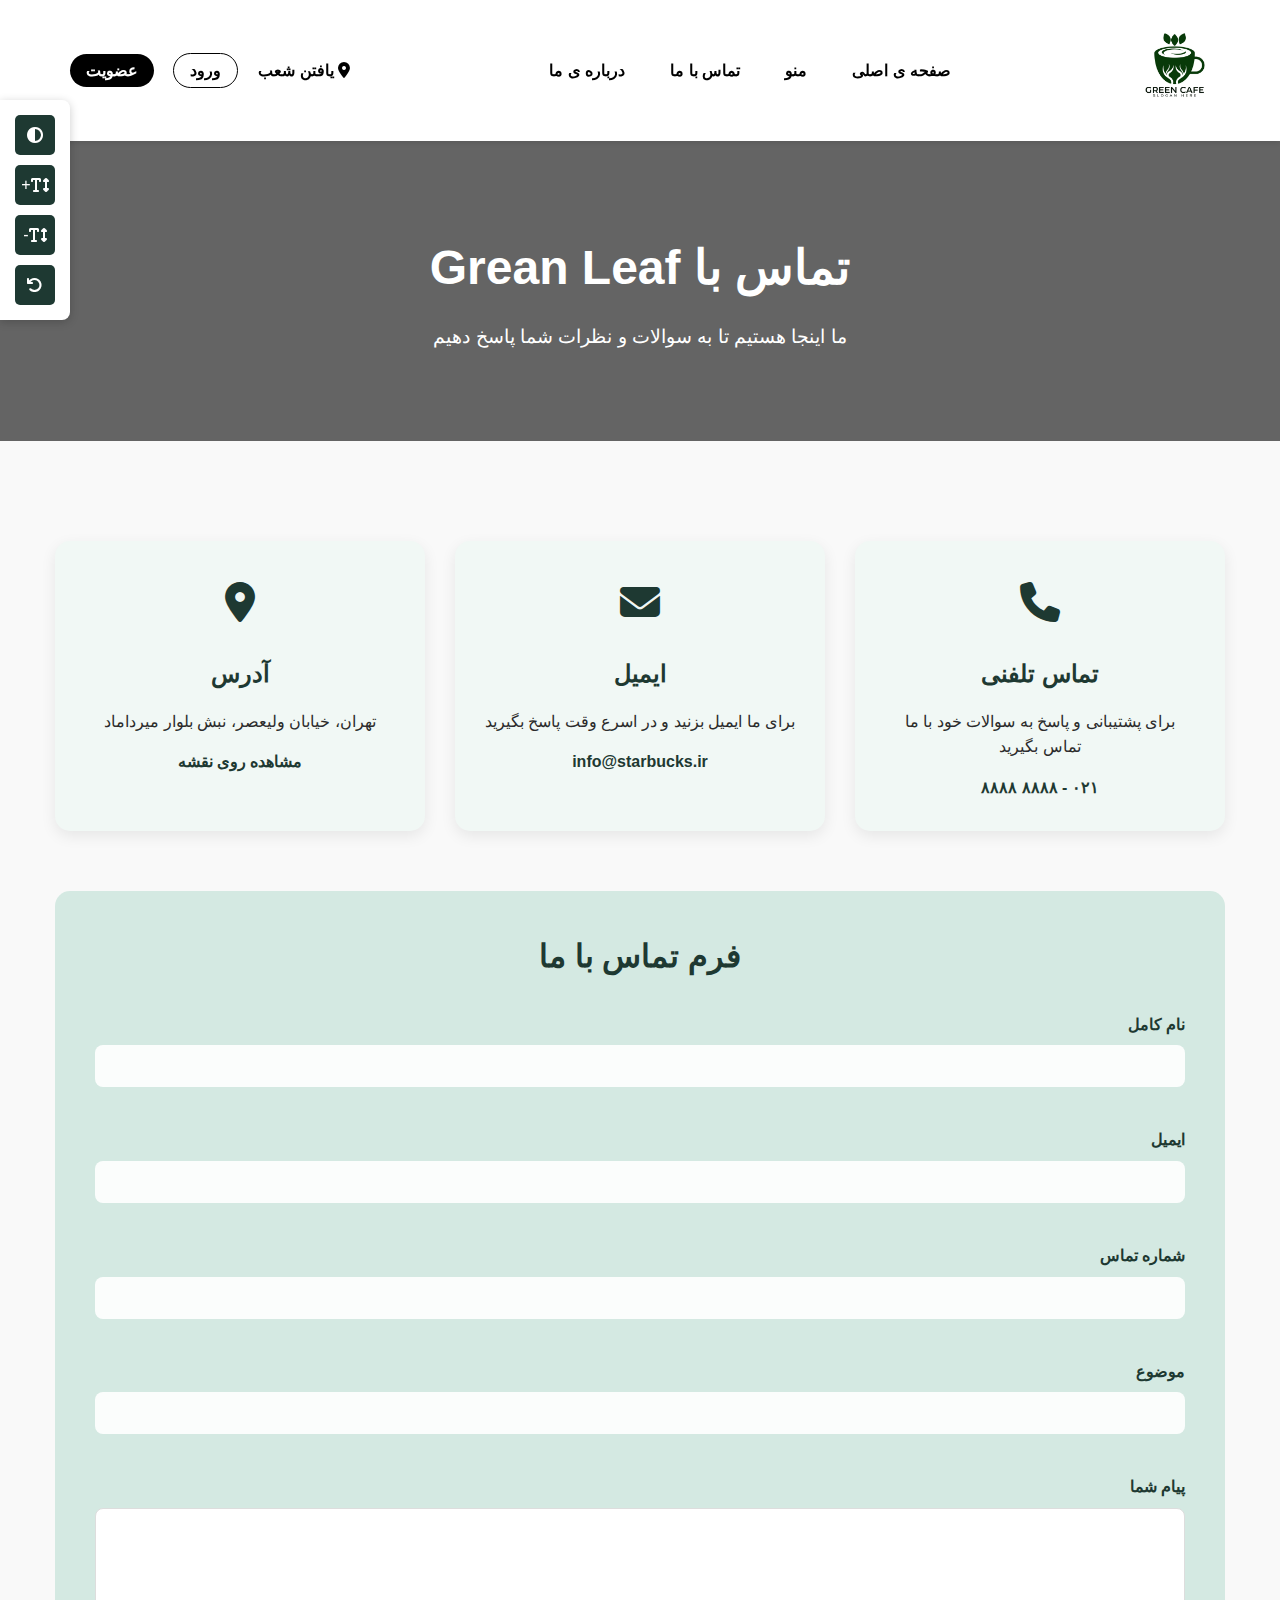
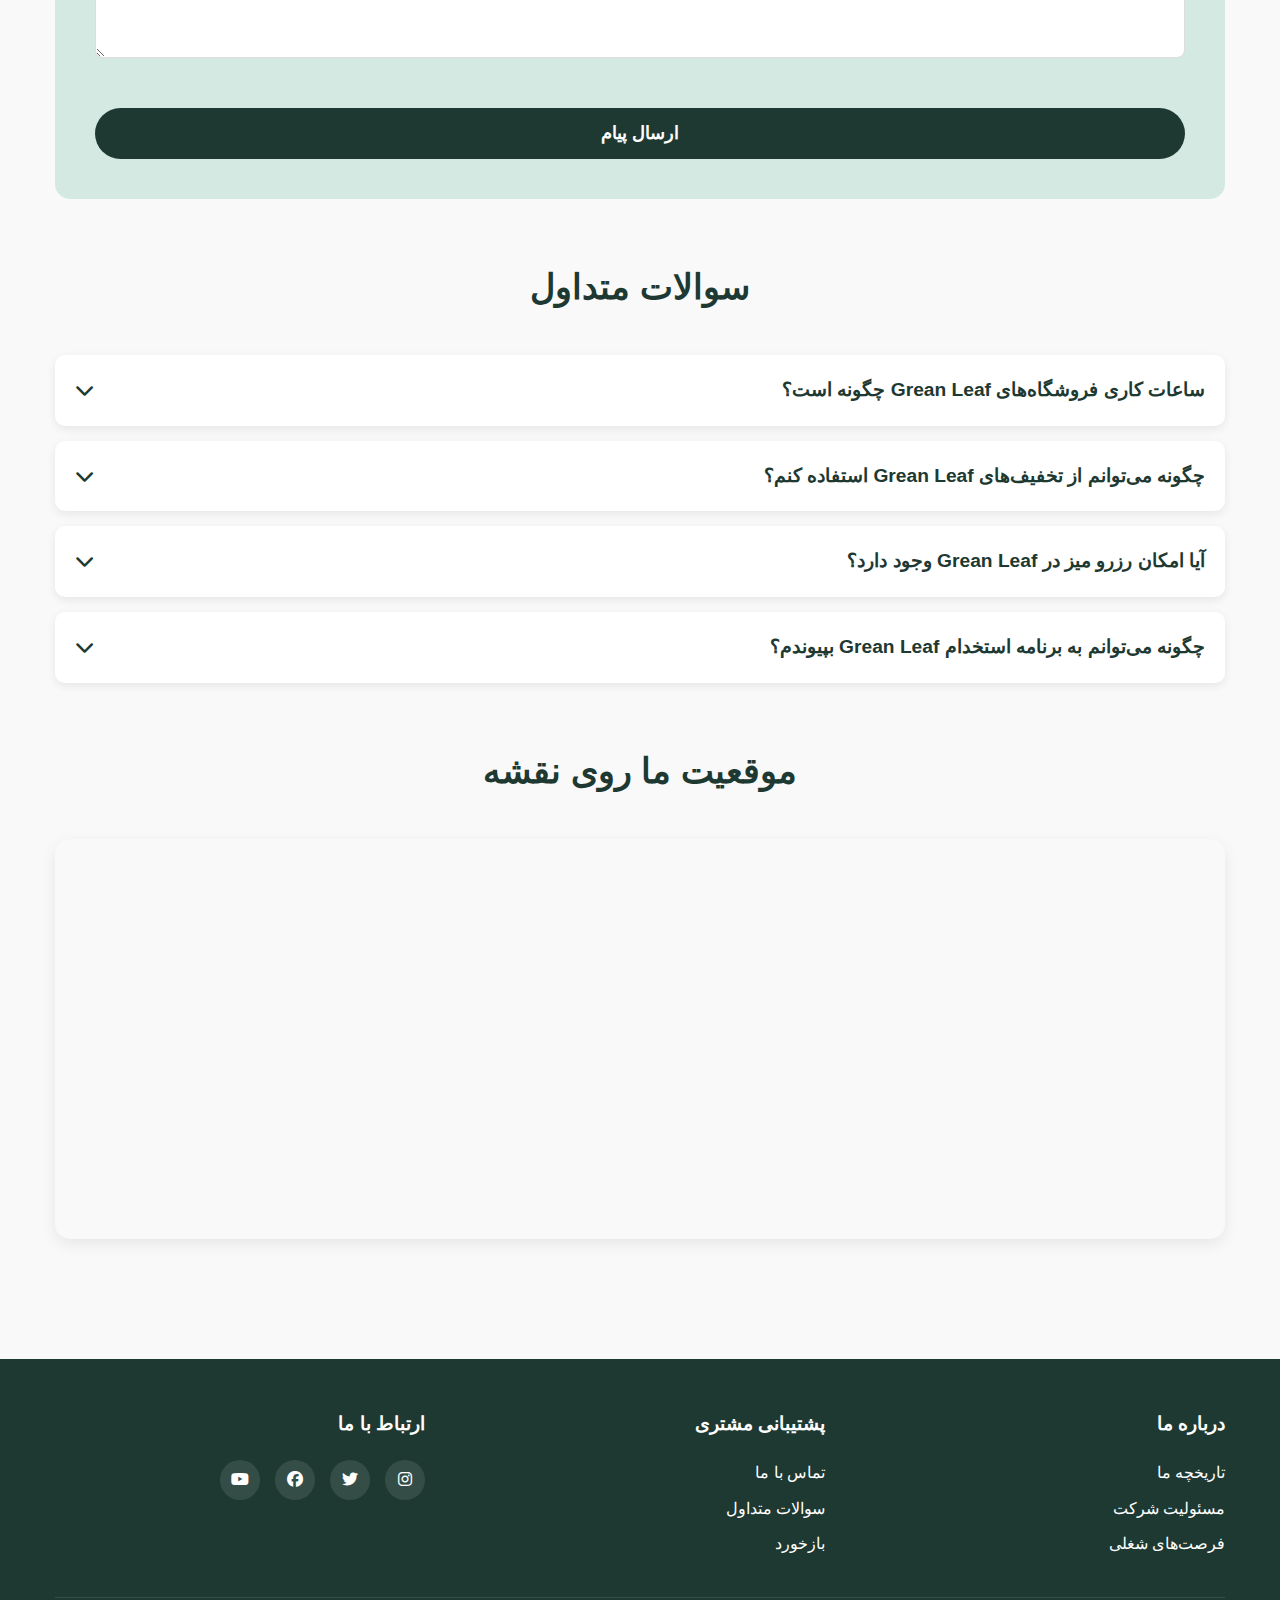
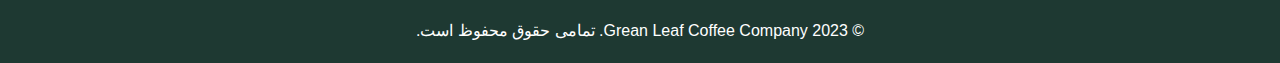
<file: call.html>
<!DOCTYPE html>
<html lang="fa" dir="rtl">
<head>
    <meta charset="UTF-8">
    <meta name="viewport" content="width=device-width, initial-scale=1.0">
    <title>Grean Leaf</title>
    <link rel="stylesheet" href="https://cdnjs.cloudflare.com/ajax/libs/font-awesome/6.4.0/css/all.min.css">
    <link rel="stylesheet" href="call.css">
    </head>
<body>
    <!-- پنل کنترل دسترسی -->
    <div class="accessibility-panel">
        <button class="accessibility-btn" id="contrast-toggle" title="تغییر کنتراست">
            <i class="fas fa-adjust"></i>
        </button>
        <button class="accessibility-btn" id="font-increase" title="افزایش اندازه فونت">
            <i class="fas fa-text-height"></i>+
        </button>
        <button class="accessibility-btn" id="font-decrease" title="کاهش اندازه فونت">
            <i class="fas fa-text-height"></i>-
        </button>
        <button class="accessibility-btn" id="reset-accessibility" title="بازنشانی تنظیمات">
            <i class="fas fa-undo"></i>
        </button>
    </div>

    <!-- هدر -->
    <header>
        <div class="container">
            <div class="header-content">
                <div class="logo">
                    <img src="img/Green tea logo design (1).jpg" alt="Starbucks Logo" style="height: 100px; width: 100px;">
                </div>
                <nav>
                    <ul>
                        <li><a href="index.html">صفحه ی اصلی</a></li>
                        <li><a href="menu.html">منو</a></li>
                        <li><a href="call.html">تماس با ما</a></li>
                        <li><a href="about us.html"> درباره ی ما</a></li>
                        
                    </ul>
                </nav>
               <div class="header-actions">
                 <a href="call.html#map" class="find-store"> 
                    <i class="fas fa-map-marker-alt"></i> یافتن شعب
                </a>
                         <div class="auth-buttons">
                     <a href="#" class="sign-in" id="login-btn">ورود</a>
                     <a href="#" class="join-now" id="register-btn">عضویت</a>
                </div>
                </div>
            </div>
        </div>
    </header>
     <!-- مودال عضویت -->
<div id="register-modal" class="auth-modal">
    <div class="auth-modal-content">
        <span class="close-modal" data-modal="register-modal">&times;</span>
        <h2>عضویت در  Grean Leaf</h2>
        <form id="register-form">
            <div class="form-group">
                <label for="reg-username">نام کاربری:</label>
                <input type="text" id="reg-username" name="username" required>
            </div>
            
            <div class="form-group">
                <label for="reg-password">رمز ورود:</label>
                <input type="password" id="reg-password" name="password" required>
            </div>
            
            <div class="form-group">
                <label for="birthdate">تاریخ تولد:</label>
                <input type="date" id="birthdate" name="birthdate" required>
            </div>
            
            <div class="form-group">
                <label for="phone">شماره تماس:</label>
                <input type="tel" id="phone" name="phone" required>
            </div>
            
            <div class="form-group">
                <label for="membership-date">تاریخ شروع عضویت:</label>
                <input type="date" id="membership-date" name="membership-date" required>
            </div>
            
            <button type="submit" class="btn submit-btn">ثبت عضویت</button>
        </form>
    </div>
</div>
<!-- مودال ورود -->
<div id="login-modal" class="auth-modal">
    <div class="auth-modal-content">
        <span class="close-modal" data-modal="login-modal">&times;</span>
        <h2>ورود به   Grean Leaf</h2>
        <form id="login-form">
            <div class="form-group">
                <label for="username">نام کاربری:</label>
                <input type="text" id="username" name="username" required>
            </div>
            
            <div class="form-group">
                <label for="login-password">رمز ورود:</label>
                <input type="password" id="login-password" name="password" required>
            </div>
            
            <button type="submit" class="btn submit-btn">ورود</button>
            <button type="button" class="btn register-btn" id="go-to-register">ثبت نام</button>
        </form>
    </div>
</div>


    <!-- بخش هیرو تماس -->
    <section class="contact-hero">
        <div class="container">
            <div class="contact-hero-content">
                <h1>تماس با Grean Leaf</h1>
                <p>ما اینجا هستیم تا به سوالات و نظرات شما پاسخ دهیم</p>
            </div>
        </div>
    </section>

    <!-- بخش اطلاعات تماس -->
    <section class="contact-section">
        <div class="container">
            <div class="contact-grid">
                <div class="contact-card">
                    <div class="contact-icon">
                        <i class="fas fa-phone"></i>
                    </div>
                    <h3 class="contact-info-title">تماس تلفنی</h3>
                    <p class="contact-info-text">برای پشتیبانی و پاسخ به سوالات خود با ما تماس بگیرید</p>
                    <a href="tel:+982188888888" class="contact-link">۰۲۱ - ۸۸۸۸ ۸۸۸۸</a>
                </div>
                
                <div class="contact-card">
                    <div class="contact-icon">
                        <i class="fas fa-envelope"></i>
                    </div>
                    <h3 class="contact-info-title">ایمیل</h3>
                    <p class="contact-info-text">برای ما ایمیل بزنید و در اسرع وقت پاسخ بگیرید</p>
                    <a href="mailto:info@starbucks.ir" class="contact-link">info@starbucks.ir</a>
                </div>
                
                <div class="contact-card">
                    <div class="contact-icon">
                        <i class="fas fa-map-marker-alt"></i>
                    </div>
                    <h3 class="contact-info-title">آدرس</h3>
                    <p class="contact-info-text">تهران، خیابان ولیعصر، نبش بلوار میرداماد</p>
                    <a href="#" class="contact-link">مشاهده روی نقشه</a>
                </div>
            </div>
            
            <!-- بخش فرم تماس -->
            <div class="form-container">
                <h2 class="form-title">فرم تماس با ما</h2>
                <form class="contact-form">
                    <div class="form-group">
                        <label for="name" class="form-label">نام کامل</label>
                        <input type="text" id="name" class="form-input" required>
                    </div>
                    
                    <div class="form-group">
                        <label for="email" class="form-label">ایمیل</label>
                        <input type="email" id="email" class="form-input" required>
                    </div>
                    
                    <div class="form-group">
                        <label for="phone" class="form-label">شماره تماس</label>
                        <input type="tel" id="phone" class="form-input">
                    </div>
                    
                    <div class="form-group">
                        <label for="subject" class="form-label">موضوع</label>
                        <input type="text" id="subject" class="form-input" required>
                    </div>
                    
                    <div class="form-group">
                        <label for="message" class="form-label">پیام شما</label>
                        <textarea id="message" class="form-textarea" required></textarea>
                    </div>
                    
                    <button type="submit" class="submit-btn">ارسال پیام</button>
                </form>
            </div>
            
            <!-- بخش سوالات متداول -->
            <div class="faq-section">
                <h2 class="section-title">سوالات متداول</h2>
                
                <div class="faq-item">
                    <div class="faq-question">
                        <span>ساعات کاری فروشگاه‌های  Grean Leaf چگونه است؟</span>
                        <i class="fas fa-chevron-down"></i>
                    </div>
                    <div class="faq-answer">
                        <p>اکثر فروشگاه‌های  Grean Leaf از ساعت ۸ صبح تا ۱۲ شب باز هستند. برخی از شعبات در مراکز خرید ممکن است ساعات کاری متفاوتی داشته باشند.</p>
                    </div>
                </div>
                
                <div class="faq-item">
                    <div class="faq-question">
                        <span>چگونه می‌توانم از تخفیف‌های  Grean Leaf استفاده کنم؟</span>
                        <i class="fas fa-chevron-down"></i>
                    </div>
                    <div class="faq-answer">
                        <p>با عضویت در برنامه وفاداری  Grean Leaf می‌توانید از تخفیف‌های ویژه، پیشنهادات خاص و کسب Stars برای دریافت نوشیدنی رایگان بهره‌مند شوید.</p>
                    </div>
                </div>
                
                <div class="faq-item">
                    <div class="faq-question">
                        <span>آیا امکان رزرو میز در  Grean Leaf وجود دارد؟</span>
                        <i class="fas fa-chevron-down"></i>
                    </div>
                    <div class="faq-answer">
                        <p>بله، در برخی از شعبات بزرگتر  Grean Leaf امکان رزرو میز وجود دارد. برای اطلاعات بیشتر با شعبه مورد نظر تماس بگیرید.</p>
                    </div>
                </div>
                
                <div class="faq-item">
                    <div class="faq-question">
                        <span>چگونه می‌توانم به برنامه استخدام  Grean Leaf بپیوندم؟</span>
                        <i class="fas fa-chevron-down"></i>
                    </div>
                    <div class="faq-answer">
                        <p>برای اطلاع از موقعیت‌های شغلی available می‌توانید به بخش "فرصت‌های شغلی" در وبسایت ما مراجعه کرده یا با شماره منابع انسانی تماس بگیرید.</p>
                    </div>
                </div>
            </div>
            
            <!-- بخش موقعیت فروشگاه -->
            <div class="map-section">
                <h2 class="section-title">موقعیت ما روی نقشه</h2>
                <div class="map-container">
                    <iframe src="https://www.google.com/maps/embed?pb=!1m18!1m12!1m3!1d3239.9914443051304!2d51.388314975692!3d35.72122637258725!2m3!1f0!2f0!3f0!3m2!1i1024!2i768!4f13.1!3m3!1m2!1s0x3f8e0108f5c5c3e5%3A0x71c5f9dd5b3b3e3e!2sTehran%2C%20Valiasr%20St%2C%20Iran!5e0!3m2!1sen!2s!4v1690200000000!5m2!1sen!2s" allowfullscreen="" loading="lazy"></iframe>
                </div>
            </div>
        </div>
    </section>

    <!-- فوتر -->
    <footer>
        <div class="container">
            <div class="footer-content">
                <div class="footer-column">
                    <h3>درباره ما</h3>
                    <ul>
                        <li><a href="#">تاریخچه ما</a></li>
                        <li><a href="#">مسئولیت شرکت</a></li>
                        <li><a href="#">فرصت‌های شغلی</a></li>
                    </ul>
                </div>
                
                <div class="footer-column">
                    <h3>پشتیبانی مشتری</h3>
                    <ul>
                        <li><a href="#">تماس با ما</a></li>
                        <li><a href="#">سوالات متداول</a></li>
                        <li><a href="#">بازخورد</a></li>
                    </ul>
                </div>
                
                <div class="footer-column">
                    <h3>ارتباط با ما</h3>
                    <div class="social-icons">
                        <a href="#"><i class="fab fa-instagram"></i></a>
                        <a href="#"><i class="fab fa-twitter"></i></a>
                        <a href="#"><i class="fab fa-facebook"></i></a>
                        <a href="#"><i class="fab fa-youtube"></i></a>
                    </div>
                </div>
            </div>
            
            <div class="copyright">
                <p>© 2023  Grean Leaf Coffee Company. تمامی حقوق محفوظ است.</p>
            </div>
        </div>
    </footer>
    <script src="call.js"></script>
    </body>
</html>
</file>
<file: call.css>
* {
            margin: 0;
            padding: 0;
            box-sizing: border-box;
            font-family: 'Segoe UI', Tahoma, Geneva, Verdana, sans-serif;
            transition: background-color 0.3s, color 0.3s;
        }
        
        body {
            background-color: #f9f9f9;
            color: #333;
            line-height: 1.6;
        }
        
        a {
            text-decoration: none;
            color: inherit;
        }
        
        ul {
            list-style: none;
        }
        
        .container {
            width: 100%;
            max-width: 1200px;
            margin: 0 auto;
            padding: 0 15px;
        }
        
        /* استایل پنل کنترل دسترسی */
        .accessibility-panel {
            position: fixed;
            top: 100px;
            left: 0;
            background: #fff;
            padding: 15px;
            border-radius: 0 8px 8px 0;
            box-shadow: 0 2px 10px rgba(0,0,0,0.2);
            z-index: 1000;
            display: flex;
            flex-direction: column;
            gap: 10px;
        }
        
        .accessibility-btn {
            background: #1e3932;
            color: white;
            border: none;
            padding: 10px;
            border-radius: 5px;
            cursor: pointer;
            font-size: 16px;
            display: flex;
            align-items: center;
            justify-content: center;
            width: 40px;
            height: 40px;
        }
        
        .accessibility-btn:hover {
            background: #1e3932;
        }
        
        /* استایل‌های مربوط به کنتراست بالا */
        .high-contrast {
            background-color: #000 !important;
            color: #fff !important;
        }
        
        .high-contrast header,
        .high-contrast footer,
        .high-contrast .contact-card,
        .high-contrast .contact-hero,
        .high-contrast .form-container {
            background-color: #000 !important;
            color: #fff !important;
            border: 2px solid #ffff00 !important;
        }
        
        .high-contrast a,
        .high-contrast h1,
        .high-contrast h2,
        .high-contrast h3,
        .high-contrast p,
        .high-contrast li,
        .high-contrast .contact-info-text {
            color: #ffff00 !important;
        }
        
        .high-contrast .btn,
        .high-contrast .submit-btn {
            background-color: #ffff00 !important;
            color: #000 !important;
            border: 2px solid #ffff00 !important;
        }
        
        .high-contrast .btn:hover,
        .high-contrast .submit-btn:hover {
            background-color: #000 !important;
            color: #ffff00 !important;
        }
        
        .high-contrast .form-input,
        .high-contrast .form-textarea {
            background-color: #222 !important;
            color: #ffff00 !important;
            border: 2px solid #ffff00 !important;
        }
        
        /* استایل‌های مربوط به اندازه فونت */
        .large-text {
            font-size: 120% !important;
        }
        
        .large-text h1 {
            font-size: 3.8rem !important;
        }
        
        .large-text h2 {
            font-size: 2.8rem !important;
        }
        
        .large-text h3 {
            font-size: 2.2rem !important;
        }
        
        .large-text p, 
        .large-text a, 
        .large-text li,
        .large-text .form-input,
        .large-text .form-textarea {
            font-size: 1.3rem !important;
        }
        
        .larger-text {
            font-size: 150% !important;
        }
        
        .larger-text h1 {
            font-size: 4.5rem !important;
        }
        
        .larger-text h2 {
            font-size: 3.2rem !important;
        }
        
        .larger-text h3 {
            font-size: 2.6rem !important;
        }
        
        .larger-text p, 
        .larger-text a, 
        .larger-text li,
        .larger-text .form-input,
        .larger-text .form-textarea {
            font-size: 1.6rem !important;
        }
        
        /* HEADER */
        header {
            background-color: white;
            color: #000000;
            padding: 15px 0;
            box-shadow: 0 2px 5px rgba(0,0,0,0.1);
            position: sticky;
            top: 0;
            z-index: 100;
        }
        
        .header-content {
            display: flex;
            justify-content: space-between;
            align-items: center;
        }
        
        .logo {
            font-size: 24px;
            font-weight: bold;
        }
        
        .logo img {
            height: 50px;
        }
        
        nav ul {
            display: flex;
        }
        
        nav ul li {
            margin-left: 25px;
        }
        
        nav ul li a {
            padding: 5px 10px;
            transition: all 0.3s;
            font-weight: 600;
        }
        
        nav ul li a:hover {
            color: #1e3932;
        }
        
        .header-actions {
            display: flex;
            align-items: center;
        }
        
        .find-store {
            margin-left: 20px;
            font-weight: 600;
        }
        
        .auth-buttons a {
            margin-left: 15px;
            padding: 8px 16px;
            border-radius: 20px;
            font-weight: 600;
        }
        
        .sign-in {
            border: 1px solid #000;
        }
        
        .join-now {
            background-color: #000;
            color: white;
        }
               /* استایل مودال عضویت */
.auth-modal {
    display: none;
    position: fixed;
    z-index: 1000;
    left: 0;
    top: 0;
    width: 100%;
    height: 100%;
    background-color: rgba(0,0,0,0.5);
}

.auth-modal-content {
    background-color: #D27938; /* رنگ نارنجی مثل کاور */
    margin: 5% auto;
    padding: 30px;
    border-radius: 15px;
    width: 90%;
    max-width: 500px;
    box-shadow: 0 5px 15px rgba(0,0,0,0.3);
    color: white;
}

.close-modal {
    color: white;
    float: left;
    font-size: 28px;
    font-weight: bold;
    cursor: pointer;
}

.close-modal:hover {
    color: #1e3932;
}

.auth-modal-content h2 {
    text-align: center;
    margin-bottom: 20px;
    color: white;
}

.form-group {
    margin-bottom: 20px;
}

.form-group label {
    display: block;
    margin-bottom: 8px;
    font-weight: bold;
}

.form-group input {
    width: 100%;
    padding: 12px;
    border: none;
    border-radius: 8px;
    font-size: 16px;
    background-color: rgba(255,255,255,0.9);
}

.submit-btn {
    width: 100%;
    background-color: #1e3932;
    color: white;
    padding: 15px;
    border: none;
    border-radius: 8px;
    font-size: 18px;
    cursor: pointer;
    margin-top: 10px;
}

.submit-btn:hover {
    background-color: #1e3932;
}
/* استایل دکمه ثبت نام در مودال ورود */
.register-btn {
    width: 100%;
    background-color: transparent;
    color: white;
    padding: 15px;
    border: 2px solid #1e3932;
    border-radius: 8px;
    font-size: 18px;
    cursor: pointer;
    margin-top: 10px;
    transition: all 0.3s;
}

.register-btn:hover {
    background-color: #1e3932;
    color: white;
}
        
        /* بخش هیرو تماس */
        .contact-hero {
            background: linear-gradient(rgba(0, 0, 0, 0.6), rgba(0, 0, 0, 0.6)), url('https://images.unsplash.com/photo-1514432324607-a09d9b4aefdd?ixlib=rb-4.0.3&ixid=MnwxMjA3fDB8MHxwaG90by1wYWdlfHx8fGVufDB8fHx8&auto=format&fit=crop&w=687&q=80');
            background-size: cover;
            background-position: center;
            height: 300px;
            display: flex;
            align-items: center;
            justify-content: center;
            text-align: center;
            color: white;
            margin-bottom: 40px;
        }
        
        .contact-hero-content h1 {
            font-size: 3rem;
            margin-bottom: 15px;
        }
        
        .contact-hero-content p {
            font-size: 1.2rem;
            max-width: 600px;
            margin: 0 auto;
        }
        
        /* بخش اطلاعات تماس */
        .contact-section {
            padding: 60px 0;
        }
        
        .contact-grid {
            display: grid;
            grid-template-columns: repeat(auto-fit, minmax(300px, 1fr));
            gap: 30px;
            margin-bottom: 60px;
        }
        
        .contact-card {
            background-color: #f1f8f5;
            border-radius: 15px;
            padding: 30px;
            text-align: center;
            box-shadow: 0 5px 15px rgba(0,0,0,0.08);
        }
        
        .contact-icon {
            font-size: 2.5rem;
            color: #1e3932;
            margin-bottom: 20px;
        }
        
        .contact-info-title {
            font-size: 1.5rem;
            margin-bottom: 15px;
            color: #1e3932;
        }
        
        .contact-info-text {
            color: #2b2b2b;
            margin-bottom: 15px;
        }
        
        .contact-link {
            color: #1e3932;
            font-weight: 600;
        }
        
        /* بخش فرم تماس */
        .form-container {
            background-color: #d4e9e2;
            border-radius: 15px;
            padding: 40px;
            margin-bottom: 60px;
        }
        
        .form-title {
            text-align: center;
            font-size: 2rem;
            margin-bottom: 30px;
            color: #1e3932;
        }
        
        .contact-form {
            display: grid;
            grid-template-columns: 1fr;
            gap: 20px;
        }
        
        .form-group {
            display: flex;
            flex-direction: column;
        }
        
        .form-label {
            margin-bottom: 8px;
            font-weight: 600;
            color: #1e3932;
        }
        
        .form-input,
        .form-textarea {
            padding: 15px;
            border: 1px solid #ddd;
            border-radius: 8px;
            font-size: 1rem;
            font-family: inherit;
        }
        
        .form-textarea {
            min-height: 150px;
            resize: vertical;
        }
        
        .submit-btn {
            background-color: #1e3932;
            color: white;
            border: none;
            padding: 15px;
            border-radius: 30px;
            font-weight: bold;
            font-size: 1.1rem;
            cursor: pointer;
            margin-top: 10px;
            transition: all 0.3s;
        }
        
        .submit-btn:hover {
            background-color: #1e3932;
        }
        
        /* بخش سوالات متداول */
        .faq-section {
            margin-bottom: 60px;
        }
        
        .section-title {
            text-align: center;
            font-size: 2.2rem;
            margin-bottom: 40px;
            color: #1e3932;
        }
        
        .faq-item {
            background-color: white;
            border-radius: 10px;
            margin-bottom: 15px;
            overflow: hidden;
            box-shadow: 0 3px 10px rgba(0,0,0,0.08);
        }
        
        .faq-question {
            padding: 20px;
            font-size: 1.2rem;
            font-weight: 600;
            color: #1e3932;
            cursor: pointer;
            display: flex;
            justify-content: space-between;
            align-items: center;
        }
        
        .faq-answer {
            padding: 0 20px;
            max-height: 0;
            overflow: hidden;
            transition: max-height 0.3s ease;
        }
        
        .faq-answer.active {
            max-height: 300px;
            padding: 0 20px 20px;
        }
        
        /* بخش موقعیت فروشگاه */
        .map-section {
            margin-bottom: 60px;
        }
        
        .map-container {
            border-radius: 15px;
            overflow: hidden;
            height: 400px;
            box-shadow: 0 5px 15px rgba(0,0,0,0.08);
        }
        
        .map-container iframe {
            width: 100%;
            height: 100%;
            border: none;
        }
      
        
        /* فوتر */
        footer {
            background-color: #1e3932;
            color: white;
            padding: 50px 0 20px;
        }
        
        .footer-content {
            display: grid;
            grid-template-columns: repeat(auto-fit, minmax(200px, 1fr));
            gap: 30px;
            margin-bottom: 30px;
        }
        
        .footer-column h3 {
            margin-bottom: 20px;
            font-size: 1.2rem;
        }
        
        .footer-column ul li {
            margin-bottom: 10px;
        }
        
        .footer-column ul li a:hover {
            color: #cba258;
        }
        
        .social-icons {
            display: flex;
            gap: 15px;
            margin-top: 20px;
        }
        
        .social-icons a {
            display: inline-block;
            width: 40px;
            height: 40px;
            background-color: rgba(255, 255, 255, 0.1);
            border-radius: 50%;
            text-align: center;
            line-height: 40px;
            transition: all 0.3s;
        }
        
        .social-icons a:hover {
            background-color: #cba258;
        }
        
        .copyright {
            text-align: center;
            padding-top: 20px;
            border-top: 1px solid rgba(255, 255, 255, 0.1);
        }
        
        /* ریسپانسیو */
        @media (max-width: 768px) {
            .header-content {
                flex-direction: column;
            }
            
            nav ul {
                margin: 15px 0;
            }
            
            .contact-hero-content h1 {
                font-size: 2.2rem;
            }
            
            .contact-grid {
                grid-template-columns: 1fr;
            }
            
            .accessibility-panel {
                top: 70px;
                flex-direction: row;
                border-radius: 0 0 8px 8px;
            }
            
            .form-container {
                padding: 20px;
            }
        }
</file>
